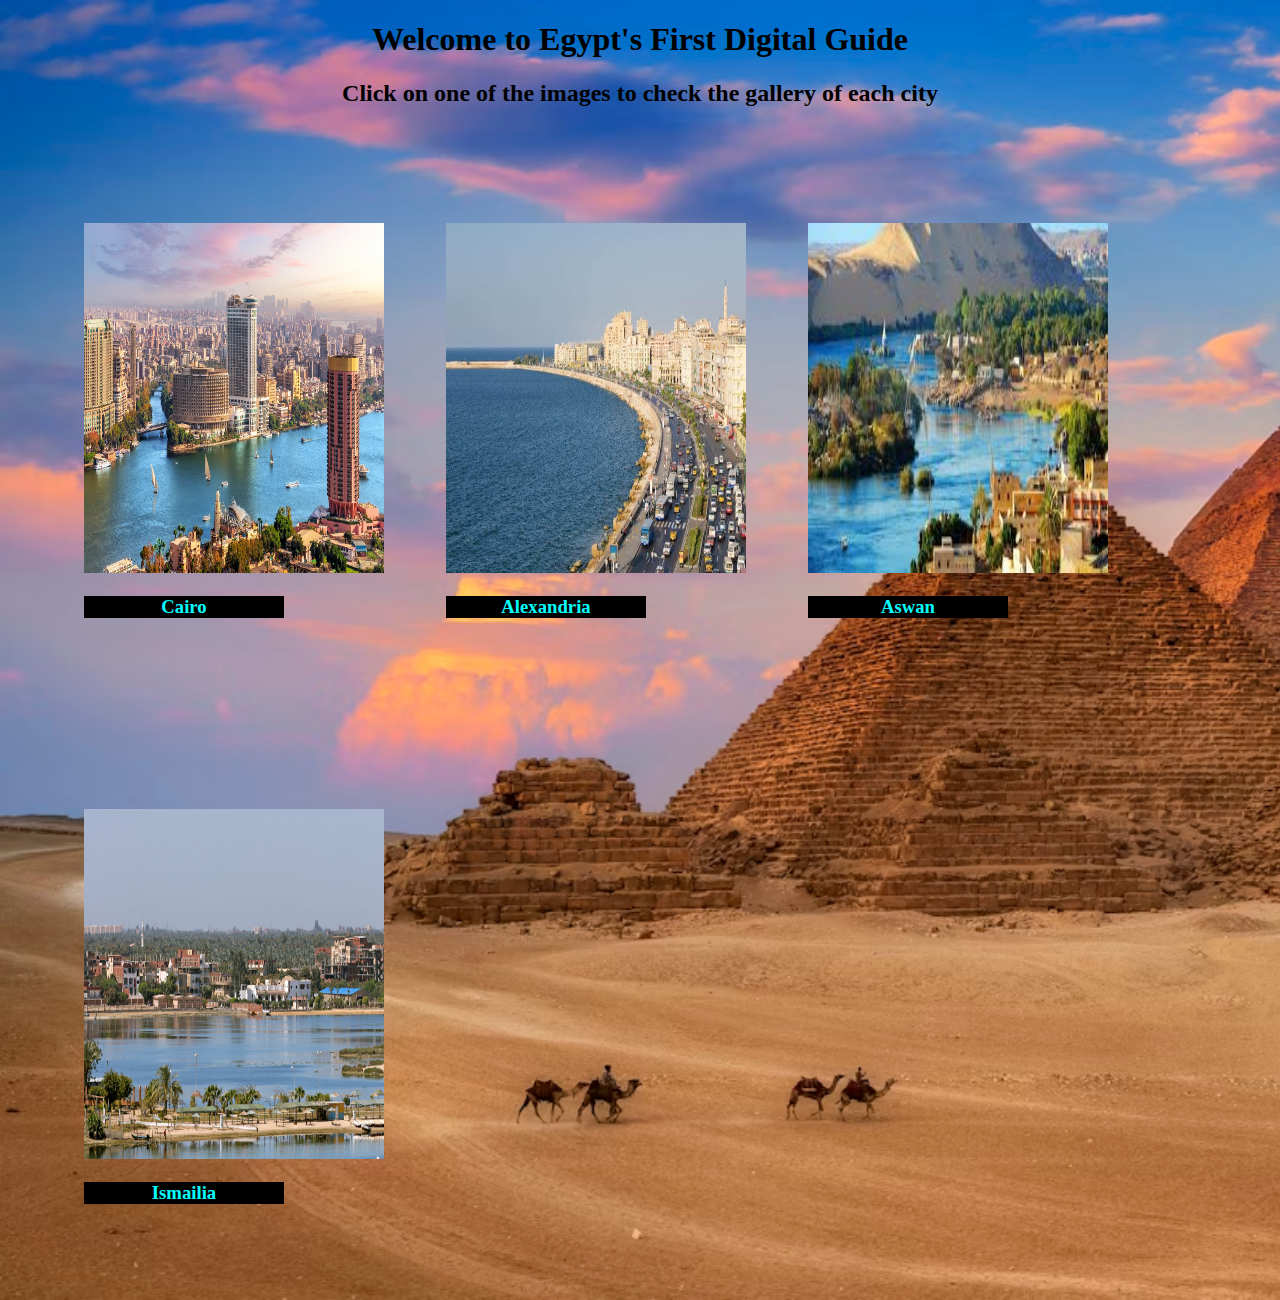
<file: index.html>
<!DOCTYPE html>

<html>


<head>
    <title>Egypt First Digital Guide</title>
    <link rel="stylesheet" href="style.css">
</head>

<body>
        <h1>Welcome to Egypt's First Digital Guide</h1>
        <h2>Click on one of the images to check the gallery of each city</h2>
        
<div class="item">
    <a href="cairo.html"><img src="Cairo.webp"  width="300" height="350"></a>
    <h3>Cairo</h3>
</div>

<div class="item">
    <a href="alexandria.html"><img src="Alexandria.jpg"  width="300" height="350"></a>
    <h3>Alexandria</h3>
</div>

<div class="item">
    <a href="aswan.html"><img src="aswan.jpeg"  width="300" height="350"></a>
    <h3>Aswan</h3>
</div>
       
<div class="item">
    <a href="ismailia.html"><img src="Ismailia.jpg" width="300" height="350"></a>
    <h3>Ismailia</h3>
</div>


</body>

</html>
</file>
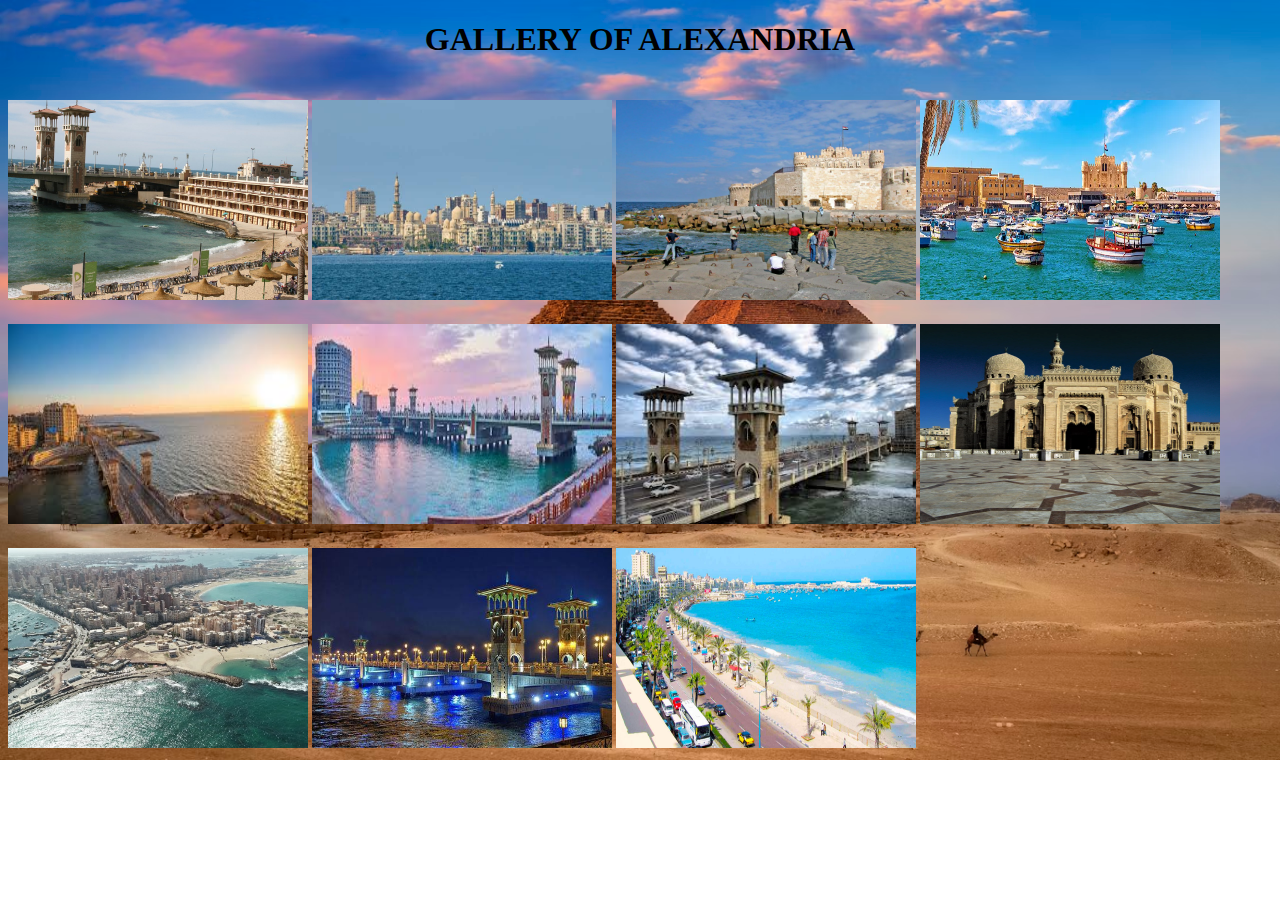
<file: alexandria.html>
<!DOCTYPE html>



<html>
    <title>Alexandria</title>
    <link rel="stylesheet" href="style.css">





<body> 


    <h1>GALLERY OF ALEXANDRIA</h1>
<img src="alexandria (1).jpg" width="300" height="200">
<img src="Alexandria-6-e1488051034873.jpg" width="300" height="200">
<img src="alexnadria.webp" width="300" height="200">
<img src="image.webp" width="300" height="200">
<img src="images (1).jpeg" width="300" height="200">
<img src="images (2).jpeg" width="300" height="200">
<img src="images.jpeg" width="300" height="200">
<img src="mosque-Abu-al--Abbas-al-Mursi-Egypt-Alexandria.webp" width="300" height="200">
<img src="Alexandria_p.jpg" width="300" height="200">
<img src="Alexandria-City.jpg" width="300" height="200">
<img src="Alexandria-City-Egypt-Egypt-Tours-Portal.jpg" width="300" height="200">









</body>

</html>
</file>
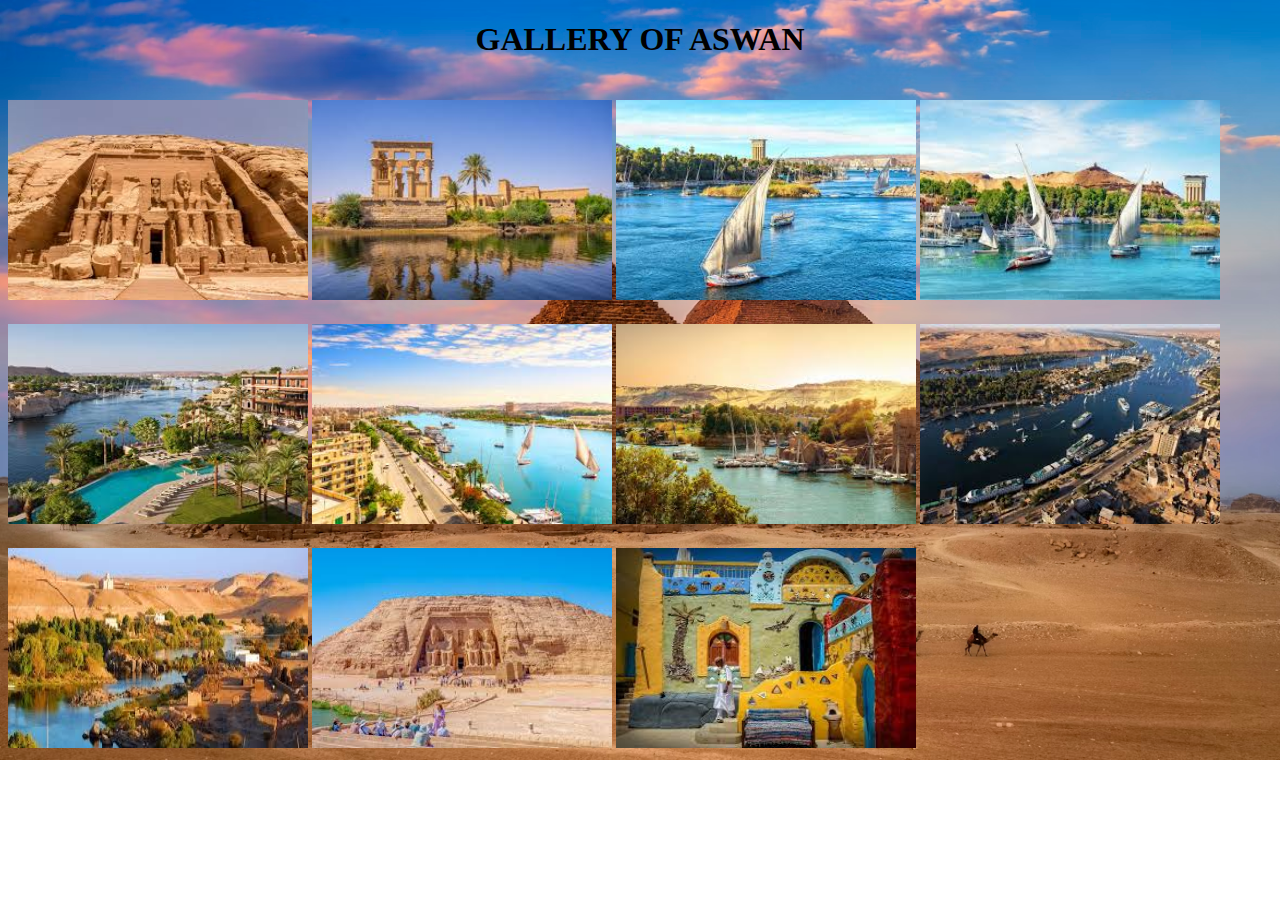
<file: aswan.html>
<!DOCTYPE html>



<html>
    <title>Aswan</title>
    <link rel="stylesheet" href="style.css">





<body> 


    <h1>GALLERY OF ASWAN</h1>
<img src="download (1).jpeg" width="300" height="200">
<img src="download (2).jpeg" width="300" height="200">
<img src="download (3).jpeg" width="300" height="200">
<img src="download (4).jpeg" width="300" height="200">
<img src="download (5).jpeg" width="300" height="200">
<img src="download (6).jpeg" width="300" height="200">
<img src="download (7).jpeg" width="300" height="200">
<img src="download.jpeg" width="300" height="200">
<img src="awan.jpeg" width="300" height="200">
<img src="awsan.jpeg" width="300" height="200">
<img src="aswaaaan.jpeg" width="300" height="200"









</body>

</html>
</file>
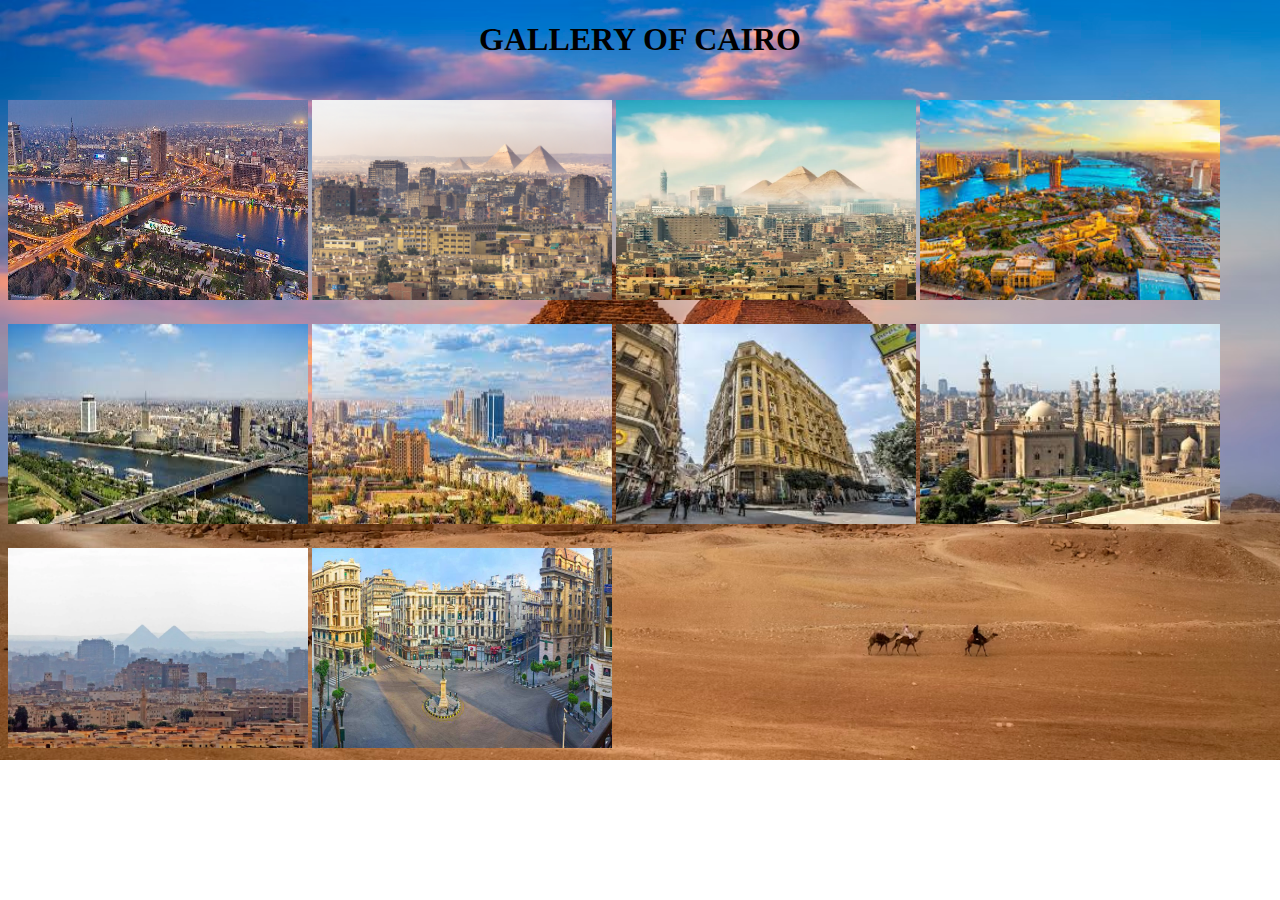
<file: cairo.html>
<!DOCTYPE html>



<html>
    <title>Cairo</title>
    <link rel="stylesheet" href="style.css">





<body> 


    <h1>GALLERY OF CAIRO</h1>
   

    
    
    
    
    
    
<img src="Cairo_From_Tower_(cropped).jpg" width="300" height="200">
<img src="cairo-architecture-city-guide-exploring-the-unique-architectural-blend-of-historical-and-contemporary-in-egypts-bustling-capital_23.jpg" width="300" height="200">
<img src="Cairo-Pyramids-Egypt.jpg.webp" width="300" height="200">
<img src="cairooo.jpeg" width="300" height="200">
<img src="cairoooooooooo.jpeg" width="300" height="200">
<img src="cai.jpeg" width="300" height="200">
<img src="cair.jpeg" width="300" height="200">
<img src="imag.jpeg" width="300" height="200">
<img src="Skyline-Cairo.webp" width="300" height="200">
<img src="ab46ab20debb06e5e0413ddfc05f16cf.jpg" width="300" height="200">









</body>

</html>
</file>
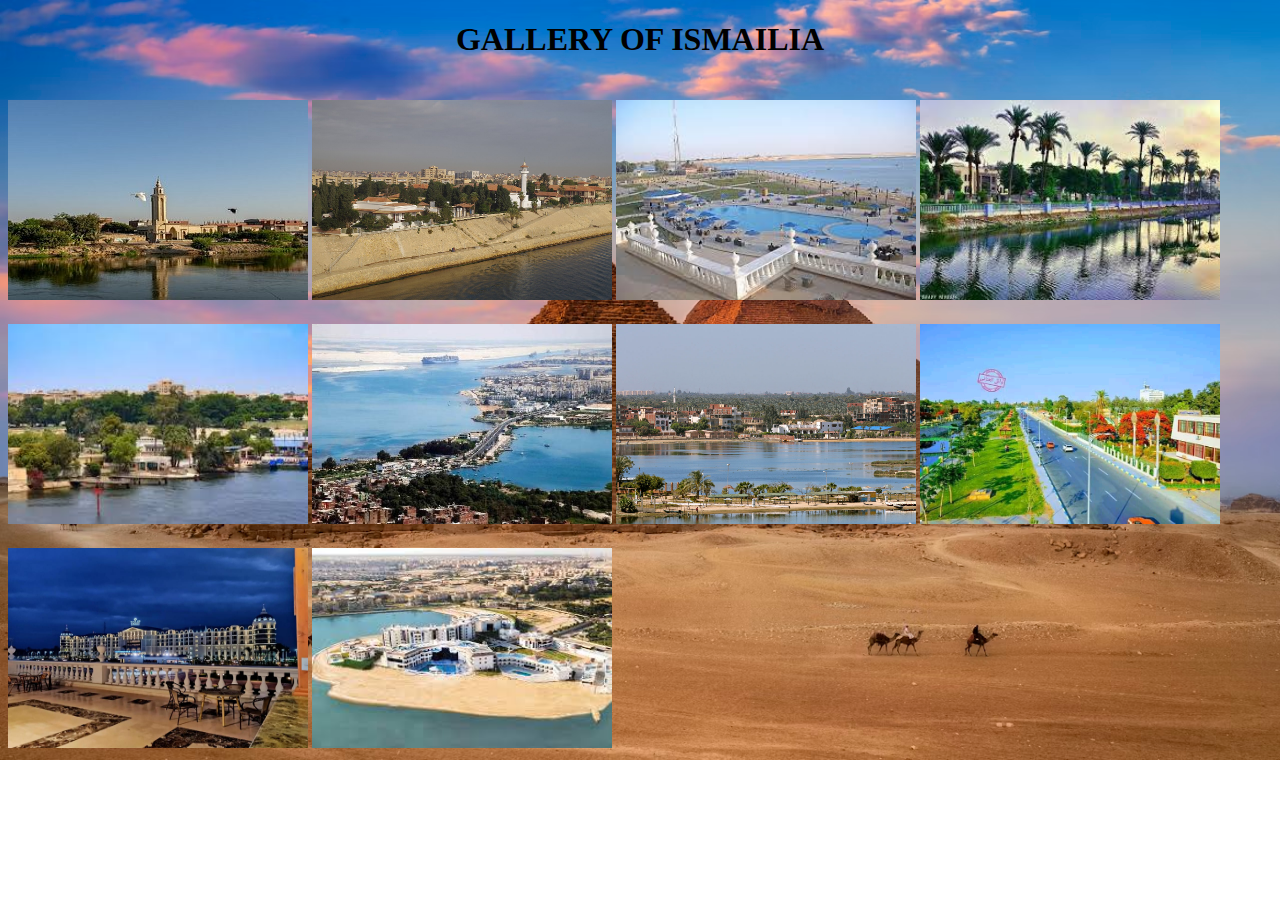
<file: ismailia.html>
<!DOCTYPE html>



<html>
    <title>Ismailia</title>
    <link rel="stylesheet" href="style.css">





<body> 


    <h1>GALLERY OF ISMAILIA</h1>
<img src="caption.jpg" width="300" height="200">
<img src="EG-suez-13-bg-ismailia.jpg" width="300" height="200">
<img src="Ismailia.jpeg" width="300" height="200">
<img src="Ismailiaa.jpeg" width="300" height="200">
<img src="Ism.jpeg" width="300" height="200">
<img src="-ismaeylia-_34474_34474.jpg" width="300" height="200">
<img src="Ismailia_and_Timsah_lake_-_panoramio.jpg" width="300" height="200">
<img src="Ismailiar_roads_Ismailia_.Egypt.jpg" width="300" height="200">
<img src="photo-ismailia-1.jpeg" width="300" height="200">
<img src="ssssss.jpeg" width="300" height="200">









</body>

</html>
</file>
<file: style.css>
html{
    background-image: url(Pyramids.avif);
    background-size: cover;
    background-repeat: no-repeat;
}

.item{
    width:200px;
    text-align:center;
    display:block;
    background-color:transparent;
    border: 1px solid transparent;
    margin-right: 10px;
    margin-bottom: 1px;
    float:left;
    padding: 75px;
    
  }

  h1{
    text-align: center;
  }

  h3{
    text-align: center;
    color:aqua;
    background-color: black;
  }

  h2{
    text-align: center;
  }

  img{
    padding-top: 20px;
    
  }
</file>
